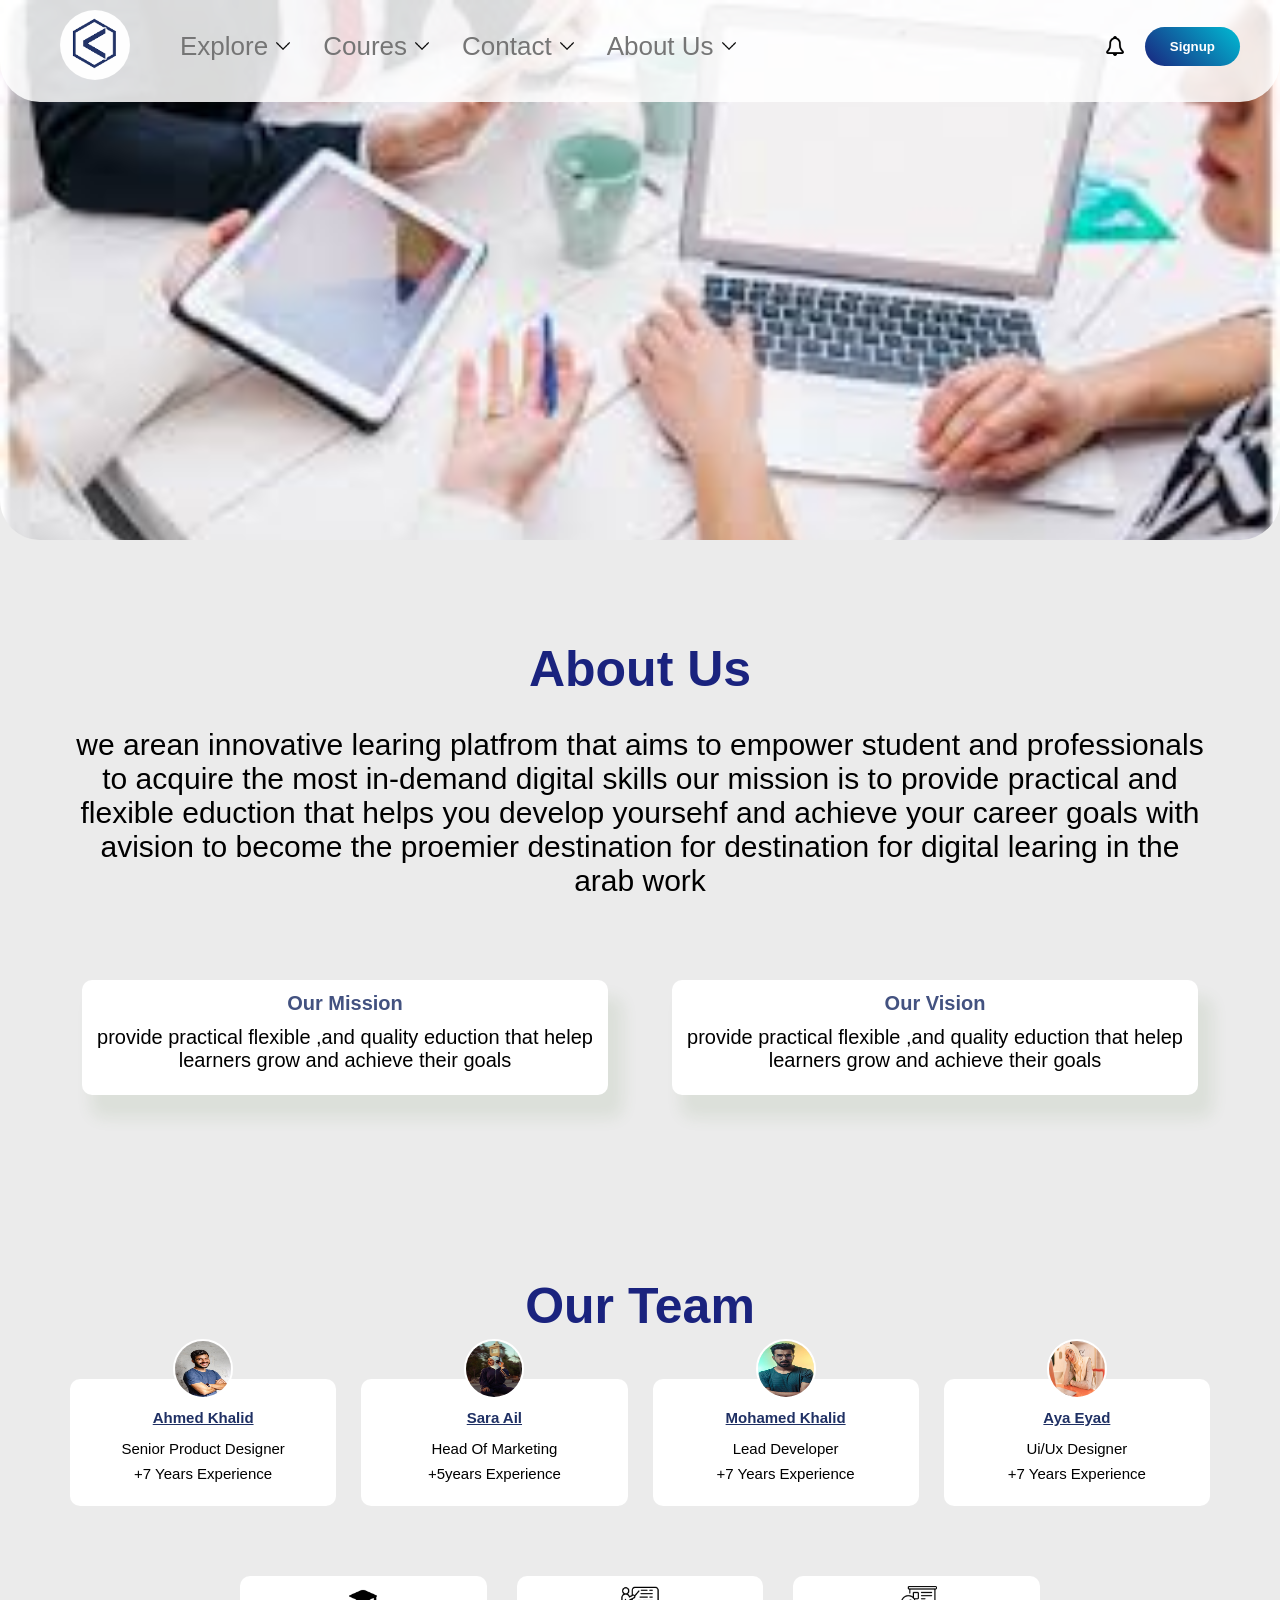
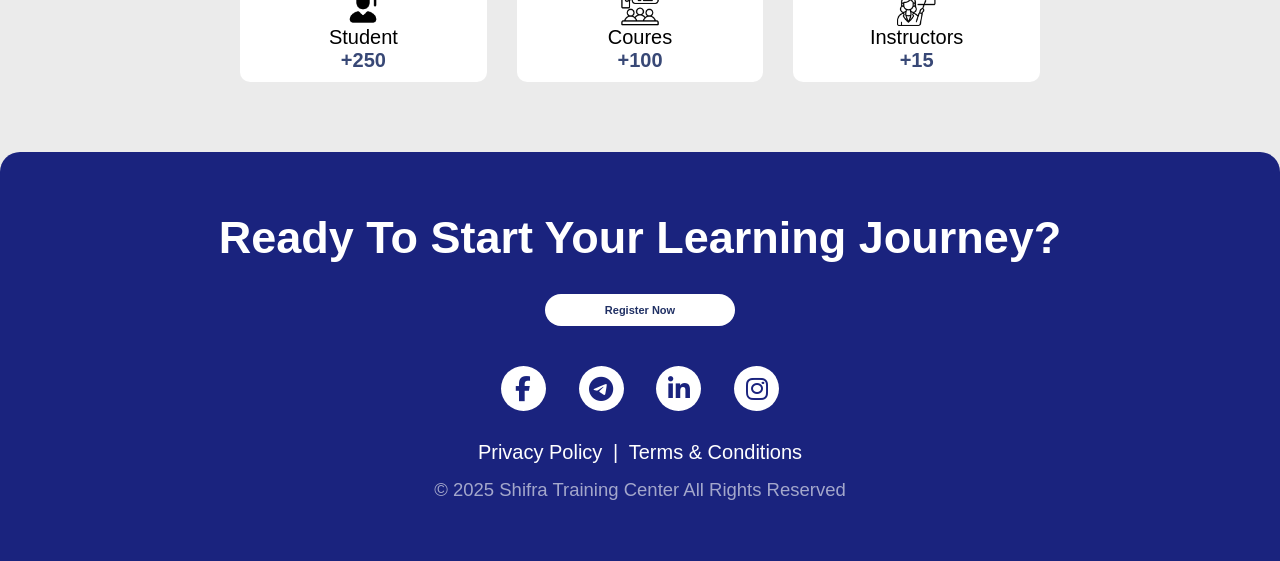
<file: about.html>
<!DOCTYPE html>
<html lang="en">
<head>
    <meta charset="UTF-8">
    <meta name="viewport" content="width=device-width, initial-scale=1.0">
    <title>Document</title>
    <link rel="stylesheet" href="css/styles.css">
    <link rel="stylesheet" href="https://cdnjs.cloudflare.com/ajax/libs/font-awesome/6.0.0/css/all.min.css">
          <link rel="stylesheet" href="css/all.min.css">
</head>
<body>
    <header>
        
        <nav>
            <div class="log">
                <img src="img/log.png" alt="loge">
            </div>
                       <ul>
                <li>
                    <a  href="index.html" id="#" class="explore">explore</a>
                     <img src="img/down-arrow.png">

                    
                </li>
                <li>
                     <a  href="coures.html" id="#" class="coures">coures</a>
                      <img src="img/down-arrow.png">

                </li>
                <li>
                     <a  href="contact.html"id="#" class="contact">contact</a>
                      <img src="img/down-arrow.png">

                </li>
                <li>
                     <a  href="about.html"id="#" class="aboutus">about us</a>
                     <img src="img/down-arrow.png">

                </li>
 
            </ul>
        </nav>
     <div class="user-control">
        <img src="img/bellalarmsymbol_105038.ico" class="notif-icon">
        <div class="nav-auth">
            <div id="logged-out-view">
                <button id="open-login-btn" class="signup-btn">signup</button>
                
            </div>

            <div id="logged-in-view" style="display: none;">
                <div class="user-avatar" id="user-initial">
                    <p> R </p>
                </div>
            </div>
    </div>
     </div>
     
     </header>

<div id="login-modal" class="modal" style="display: none;">
    <div class="modal-content">
        <span id="close-btn">&times;</span>
        <h2>تسجيل الدخول</h2>
        <form id="login-form">
            <input type="email" id="user-email" placeholder="user-email" required>
            <input type="password" id="user-pass" placeholder="Password" required>
            <button type="submit" class="submit-btn">submit</button>
        </form>
    </div>
</div>
<div class="hore"></div>
<section class="about">
    <h2>about us</h2>
    <p>we arean innovative learing platfrom that aims to empower student and
         professionals to acquire the most in-demand digital skills our mission is
          to provide practical and flexible eduction that helps you develop yoursehf
           and achieve your career goals with avision to become the proemier 
           destination for destination for digital learing in the arab work</p>
            <div class="infoabout">
                <div class="crde">
                    <h3>our mission</h3>
                    <p>provide practical flexible ,and quality eduction that helep learners grow and achieve their goals</p>
                </div>
                 <div class="crde">
                    <h3>our vision</h3>
                    <p>provide practical flexible ,and quality eduction that helep learners grow and achieve their goals</p>
                </div>
            </div>
        </section>
        <section class="team">
            <h2 style="margin-bottom: 14px;"> our team</h2>
        <div class="infoteam">
            <div class="team">
                <img src="img/33.jpg">
                <h3>ahmed khalid</h3>
              <p> senior product designer </p>
                <p>+7 years experience</p>
            </div>
                        <div class="team">
                 <img src="img/44.jpg">
                <h3>sara ail</h3>
              <p>head of marketing</p>
                <p>+5years experience</p>
            </div>
            <div class="team">
                 <img src="img/55.jpg">
                <h3>mohamed khalid</h3>
                <p>lead developer</p>
                <p>+7 years experience</p>

            </div>
              <div class="team">
                <img src="img/22.jpg">
                <h3>aya eyad</h3>
                <p>ui/ux designer</p>
                <p>+7 years experience</p>
            </div>
        </div>
        <div class="infocop">
            <div class="crde2">
                <img src="img/student.png">
                <h5>student</h5>
                <span>+250</span>
            </div>
                       <div class="crde2">
                <img src="img/training.png">
                <h5>coures</h5>
                <span>+100</span>
            </div>
                       <div class="crde2">
                <img src="img/teach.png">
                <h5>instructors</h5>
                <span>+15</span>
            </div>
        </div>
        </section>
        <footer class="footer-section">
    <div class="footer-container">
        <h2 class="footer-title">Ready to start your learning journey?</h2>
        
        <a href="#" class="register-btn">Register Now</a>

        <div class="social-icons">
        <a href="#"><i class="fab fa-facebook-f"></i></a>
            <a href="#"><i class="fab fa-telegram-plane"></i></a>
            <a href="#"><i class="fab fa-linkedin-in"></i></a>
            <a href="#"><i class="fab fa-instagram"></i></a>
        </div>

        <div class="footer-links">
            <a href="#">Privacy Policy</a> | <a href="#">Terms & Conditions</a>
        </div>

        <p class="copyright">
            © 2025 Shifra Training Center  All Rights Reserved
        </p>

    </div>
</footer>



<script src="js/script.js"></script>
</body>
</html>
</file>
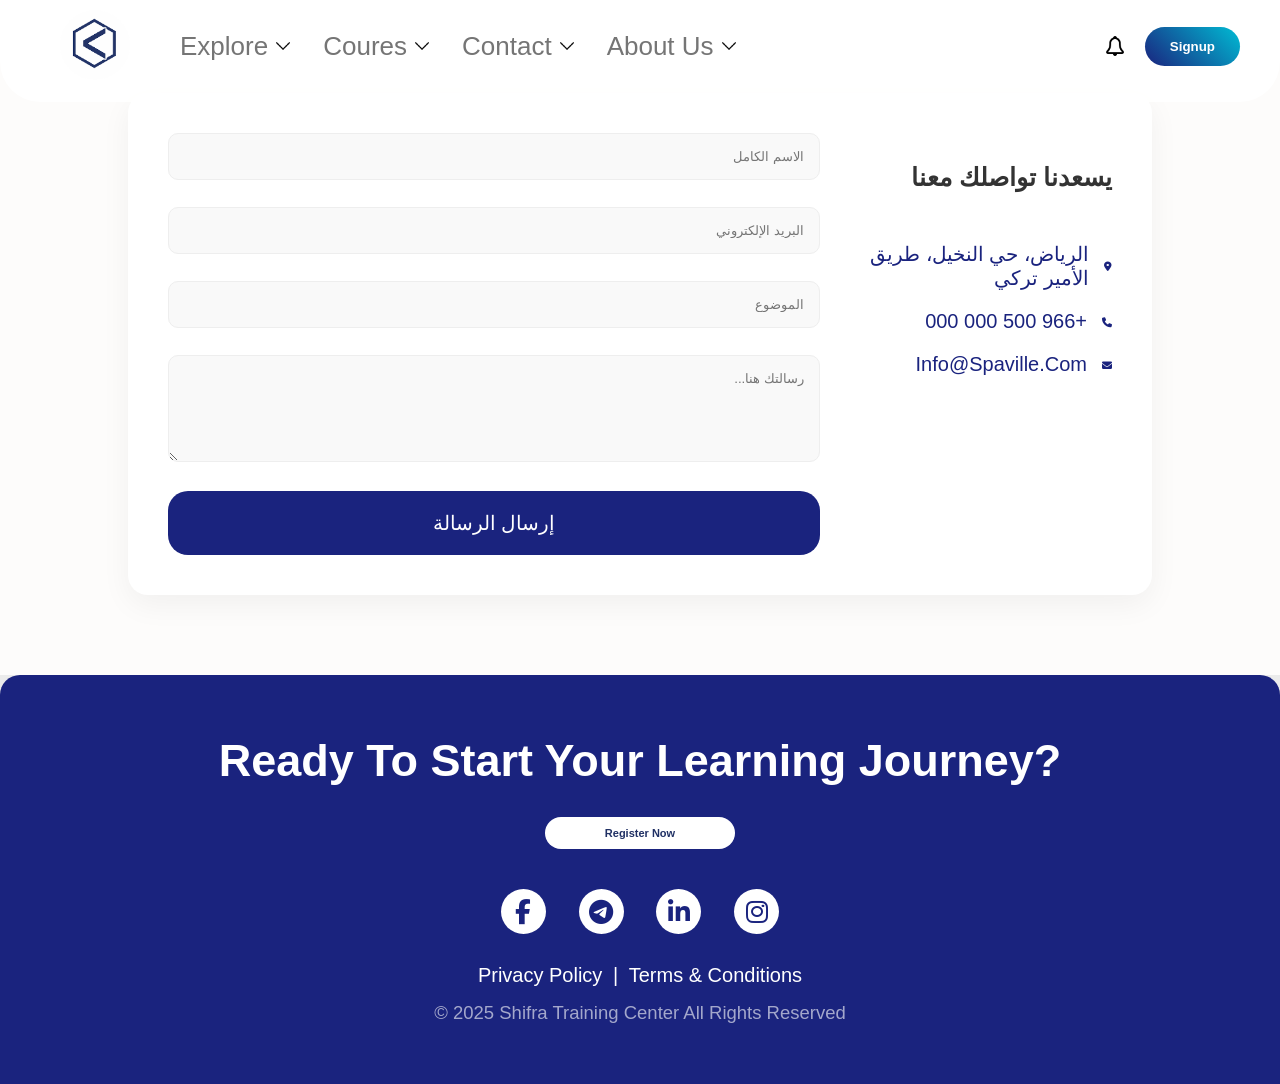
<file: contact.html>
<!DOCTYPE html>
<html lang="en">
<head>
    <meta charset="UTF-8">
    <meta name="viewport" content="width=device-width, initial-scale=1.0">
    <title>Document</title>
    <link rel="stylesheet" href="css/styles.css">
          <link rel="stylesheet" href="css/all.min.css">
</head>
<body>
    <header>
        <nav>
            <div class="log">
                <img src="img/log.png" alt="loge">
            </div>
                       <ul>
                <li>
                    <a  href="index.html" id="#" class="explore">explore</a>
                     <img src="img/down-arrow.png">

                    
                </li>
                <li>
                     <a  href="coures.html" id="#" class="coures">coures</a>
                      <img src="img/down-arrow.png">

                </li>
                <li>
                     <a  href="contact.html"id="#" class="contact">contact</a>
                      <img src="img/down-arrow.png">

                </li>
                <li>
                     <a  href="about.html"id="#" class="aboutus">about us</a>
                     <img src="img/down-arrow.png">

                </li>
 
            </ul>
        </nav>
<div class="user-control">
    <img src="img/bellalarmsymbol_105038.ico" class="notif-icon">
    <div class="nav-auth">
        <div id="logged-out-view">
            <button id="open-login-btn" class="signup-btn">signup</button>
        </div>

        <div id="logged-in-view" style="display: none;">
            <div class="user-avatar" id="user-initial">
                <p> R </p>
            </div>
        </div>
    </div>
</div>
    </header>

<div id="login-modal" class="modal" style="display: none;">
    <div class="modal-content">
        <span id="close-btn">&times;</span>
        <h2>تسجيل الدخول</h2>
        <form id="login-form">
            <input type="email" id="user-email" placeholder="user-email" required>
            <input type="password" id="user-pass" placeholder="Password" required>
            <button type="submit" class="submit-btn">submit</button>
        </form>
    </div>
</div>


<!--
<div class="course-container">
    <div class="course-content">
        <h1>UI_UX Fundamentals</h1>
        <p class="hero-text">
            Start your journey in UI and UX design—from research to prototype. 
            Hands-on projects, cutting-edge tools, and expert advice from expert instructors.
        </p>

        <div class="instructor-section">
            <h2>Instructor</h2>
            <div class="instructor-card">
                <img src="instructor-photo.jpg" alt="Ahmed Khalil" class="avatar">
                <div class="instructor-info">
                    <h3>Ahmed Khalil</h3>
                    <p class="title">Senior Product Designer • 8 years experience</p>
                    <p class="bio">Ahmed worked with startups and large enterprises to build delightful user experiences. He focuses on research-driven design and pixel-perfect interfaces.</p>
                </div>
            </div>
        </div>

        <div class="about-section">
            <h2>About this course</h2>
            <p>In this course, you will learn to conduct user research, design simple interfaces, create interactive prototypes, and conduct practical usability tests with applied exercises.</p>
        </div>
    </div>

    <div class="price-card">
        <div class="price-header">
            <span>Course Price</span>
            <span class="price-value">55$</span>
        </div>
        <div class="rating">⭐⭐⭐☆☆ <span>3.2 (50 students)</span></div>
        <div class="stats">
            <div class="stat-item"><strong>Lessons</strong><br>12</div>
            <div class="stat-item"><strong>Duration</strong><br>6h</div>
            <div class="stat-item"><strong>Level</strong><br>Beginner</div>
        </div>
    </div>
</div>











<div class="main-wrapper">
    <div class="container">
        <main class="content">
            <header class="hero">
                <h1>UI_UX Fundamentals</h1>
                <p class="description">Start your journey in UI and UX design—from research to prototype. Hands-on projects, cutting-edge tools, and expert advice from expert instructors.</p>
                <div class="hero-image">
                    <img src="https://via.placeholder.com/400x200" alt="UI/UX Illustration">
                </div>
            </header>

            <section class="instructor">
                <h2>Instructor</h2>
                <div class="instructor-card">
                    <img src="https://via.placeholder.com/80" alt="Ahmed Khalil" class="avatar">
                    <div class="info">
                        <h3>Ahmed Khalil</h3>
                        <p class="job-title">Senior Product Designer • 8 years experience</p>
                        <p class="bio">Ahmed worked with startups and large enterprises to build delightful user experiences. He focuses on research-driven design and pixel-perfect interfaces.</p>
                    </div>
                </div>
            </section>

            <section class="about">
                <h2>About this course</h2>
                <p>In this course, you will learn to conduct user research, design simple interfaces, create interactive prototypes, and conduct practical usability tests with applied exercises.</p>
            </section>



            <section class="learning">
                <h2>What you'll learn</h2>
                <ul class="learning-list">
                     <li>User Experience (UX) Design Basics</li>
                    <li>Designing User Interfaces (UIs) with Figma</li>
                    <li>Transforming Research into Testable Interfaces</li>
                    <li>Building and Evaluating a Prototype with Users</li>
                </ul>
            </section>
        
<section class="mainesection">
                <h1>UI_UX Fundamentals</h1>
                <p class="description">Start your journey in UI and UX design—from research to prototype. Hands-on projects, cutting-edge tools, and expert advice from expert instructors.</p>
                <div class="hero-image">
                    <img src="img/77.jpg" alt="UI/UX Illustration">
                </div>
            </section>







                <!--

        </main>

       <aside class="sidebar">
            <div class="price-card">
                <div class="price-row">
                    <span>Course Price</span>
                    <span class="amount">55$</span>
                </div>
                <div class="rating-row">
                    <span class="stars">⭐⭐⭐☆☆</span>
                    <span class="count">3.2 (50students)</span>
                </div>
                <div class="stats-grid">
                    <div class="stat"><strong>Lessons</strong><p>12</p></div>
                    <div class="stat"><strong>Duration</strong><p>6h</p></div>
                    <div class="stat"><strong>Level</strong><p>Beginner</p></div>
                </div>
            </div>
        </aside>
    </div>
</div>-->







    <section class="contact-section" lang="ar" dir="rtl">
        <div class="contact-container">
            <div class="contact-info">
                <h2>يسعدنا تواصلك معنا</h2>
                
                <div class="info-item">
                    <i class="fas fa-map-marker-alt"></i>
                    <span>الرياض، حي النخيل، طريق الأمير تركي</span>
                </div>
                <div class="info-item">
                    <i class="fas fa-phone"></i>
                    <span>+966 500 000 000</span>
                </div>
                <div class="info-item">
                    <i class="fas fa-envelope"></i>
                    <span>info@spaville.com</span>
                </div>
            </div>

            <div class="contact-form">
                <form id="contactForm">
                    <div class="input-group">
                        <input type="text" placeholder="الاسم الكامل" required>
                    </div>
                    <div class="input-group">
                        <input type="email" placeholder="البريد الإلكتروني" required>
                    </div>
                    <div class="input-group">
                        <input type="text" placeholder="الموضوع">
                    </div>
                    <div class="input-group">
                        <textarea placeholder="رسالتك هنا..." rows="5" required></textarea>
                    </div>
                    <button type="submit" class="btn">إرسال الرسالة</button>
                </form>
            </div>
        </div>
    </section>

       <footer class="footer-section">
    <div class="footer-container">
        <h2 class="footer-title">Ready to start your learning journey?</h2>
        
        <a href="#" class="register-btn">Register Now</a>

        <div class="social-icons">
        <a href="#"><i class="fab fa-facebook-f"></i></a>
            <a href="#"><i class="fab fa-telegram-plane"></i></a>
            <a href="#"><i class="fab fa-linkedin-in"></i></a>
            <a href="#"><i class="fab fa-instagram"></i></a>
        </div>

        <div class="footer-links">
            <a href="#">Privacy Policy</a> | <a href="#">Terms & Conditions</a>
        </div>

        <p class="copyright">
            © 2025 Shifra Training Center  All Rights Reserved
        </p>

    </div>
    </footer>
<script src="js/script.js"></script>
</body>
</html>
</file>
<file: css/styles.css>
*{
    margin: 0;
    padding: 0;
    box-sizing: border-box;
    text-transform: capitalize;
    text-decoration: none;
    transition: 0.3s ease; /* تقليل الوقت ليكون التفاعل أسرع وأجمل */
    scroll-behavior: smooth;
    font-family: sans-serif; /* إضافة خط مريح للعين */

}
html,body{
    width: 100%;
}
html{
    font-size: 62.52%;
}
body{
    background-color: var(--background);
}

:root {
    --primary-blue: #203064;    /* الأزرق الداكن للنصوص والعناوين */
    --highlight-orange: #f2aa4c; /* البرتقالي المحروق */
    --bg-light-gray: #b1bec4;  /* الرمادي الفاتح للخلفيات */
    --pure-white: #ffffff;      /* الأبيض النقي */    /* لون النص العادي الداكن */
    --text-main: #1e2e64;       /* لون النص العادي الداكن */
    --text-muted: #757575;      /* الرمادي للنصوص المساعدة */
    --border-color: #e0e0e0;     /* لون الحدود الخفيفة */
  --primary-deep-navy: #1a237e; /* الكحلي العميق للشعار والعناوين */
  --secondary-sky-blue: #00bcd4; /* الأزرق السماوي للأزرار والتفاعلات */
  --background:#ebebeb;
    --font-ar: 'Cairo', sans-serif;
    --font-en: 'Roboto', sans-serif;
        --primary-navy: #1c2b5c;
    --accent-red: #ff4d4d; /* لون السعر */
    --star-yellow: #ffc107;
    --text-gray: #757575;
}


header{
    top: -1rem;
    position: fixed;
    display: flex;
    justify-content: space-between;
    align-items: center;
    flex-direction: row;
    padding:  2rem 4rem ;
 background-color: rgba(255, 255, 255, 0.85);
    border-radius: 0 0 4rem 4rem;
    width: 100%;
    z-index: 4;


}
 nav{
       display: flex;
    justify-content: space-between;
    align-items: center;
    flex-direction: row; 
      gap: 5rem;
      margin: 0 2rem;
      
}
ul {
  display: flex;
  align-items: center;
  justify-content: center;
  flex-direction: row;
  gap: 3rem;
  font-weight: 200;
  font-size: 2.6rem;
  color: var(--text-muted);

}
 ul li {
  align-content: center;
  display: flex;
  justify-content: center;
  gap: 0.5rem;}
  ul li img{
    width: 2rem;
  height: 2rem;
  align-self: center;
  }
ul li a{
    color: unset;
}
ul li a:hover{
    color: var(--text-main);
      cursor: pointer;
}
 .log img {
  width: rem;
  height: 7rem;
  border-radius: 50%;
  object-fit: cover;
}
ul li a:hover +img{
    transform: scaleY(-1);
}
.user-control {
   align-content: center;
  display: flex;
  justify-content: center;
  gap: 2rem;

}
.user-control .notif-icon{
    width: 2rem;
    height: 2rem;
    align-self: center;
}
.signup-btn {
    background: linear-gradient(45deg,var(--primary-deep-navy),var(--secondary-sky-blue));
    color:var(--pure-white);
    padding: 1.2rem 2.5rem;
    border: none;
    border-radius: 50px; /* زوايا دائرية بالكامل */
    font-weight: bold;
    cursor: pointer;
    transition:  box-shadow 0.3s;

}

.signup-btn:hover {
    box-shadow: 0 6px 20px var(--secondary-sky-blue);
}
.user-avatar{
   background-color: #00bcd4;
  width: 3rem;
  height: 3rem;
  color: var(--pure-white);
  border-radius: 50%;
  display: flex;
  justify-content: center;
  align-items: center;
}
/* تنسيق النافذة الخلفية */
.modal {
    position: fixed;
    top: 0; left: 0;
    width: 100%; height: 100%;
    background-color: rgba(0, 0, 0, 0.4); /* تعتيم أخف وأجمل */
    backdrop-filter: blur(5px); /* إضافة تأثير الضبابية للخلفية - لمسة عصرية */
    display: none; 
    justify-content: center;
    align-items: center;
    z-index: 9999;
    transition: all 0.3s ease-in-out;
}

/* صندوق المحتوى */
.modal-content {
    background: #ffffff;
    padding: 40px 30px;
    border-radius: 20px; /* زوايا دائرية أكثر نعومة */
    width: 90%;
    max-width: 400px;
    position: relative;
    text-align: center;
    box-shadow: 0 20px 40px rgba(0,0,0,0.2); /* ظل ناعم وعميق */
    animation: slideIn 0.4s ease-out; /* حركة دخول للنافذة */
}

/* حركة ظهور النافذة من الأعلى */
@keyframes slideIn {
    from { transform: translateY(-50px); opacity: 0; }
    to { transform: translateY(0); opacity: 1; }
}


.modal-content h2 {
    font-size: 2.4rem;
    color: #333;
    margin-bottom: 25px;
    font-weight: 700;
}


.modal-content input {
    width: 100%;
    padding: 12px 15px;
    margin-bottom: 15px;
    border: 2px solid #eee; /* حدود خفيفة */
    border-radius: 10px;
    outline: none;
    font-size: 1.4rem;
    background-color: #f9f9f9;
    transition: 0.3s;
}

.modal-content input:focus {
    border-color:var(--text-muted); 
    background-color: #fff;
}

.submit-btn {
    width: 100%;
    padding: 12px;
    background-color: var(--text-main); /* اللون الأصفر من Figma */
    border: none;
    border-radius: 10px;
    color: #000;
    font-size: 1.6rem;
    font-weight: bold;
    cursor: pointer;
    margin-top: 10px;
    transition: 0.3s;
}

.submit-btn:hover {
    background:linear-gradient(45deg,var(--primary-deep-navy),var(--secondary-sky-blue));
}
#close-btn {
    position: absolute;
    top: 15px; 
    right: 20px;
    font-size: 28px;
    cursor: pointer;
    color: #bbb;
    transition: 0.3s;
}
#close-btn:hover {
    color: #ff4d4d;
}



.hore{
    height: 54rem;
    position: relative;
    background-image: url(../img/images.jpeg);
    background-repeat: no-repeat;
    background-size: cover;
    object-fit: cover;
    border-radius: 0 0 4rem 4rem;
    width: 100%;


}
section{
    padding: 7rem 7rem;
}
section h2{
     color:var(--primary-deep-navy);
     font-size: 5rem;
     font-weight: bold;
     text-align: center;
     padding-top: 3rem;
     padding-bottom: 3rem;

}
.about p{
    font-size: 3rem;
    text-transform: lowercase;
    text-align: center;
}
.infoabout{
    display: grid;
    grid-template-columns: repeat(2,1fr);
    gap: 4rem;
    margin-top: 7rem;
    font-family:'Courier New', Courier, monospace
}
.crde{
margin: 1.2rem;
  padding: 1.2rem;
    background-color: white;
  box-shadow: 12px 20px 15px 3px rgba(93, 132, 64, 0.1);
  border-radius: 1rem;
}
.code:hover{
    transform: scale(1.2);
}
.about .crde p{
        font-size: 2rem;
    text-align: center;
    padding-top: 11px;
  padding-bottom: 11px;
}

.about .crde h3 {
  text-align: center;
  color: #435280;
  font-size: 2rem;
  padding: 9rem -25px 4rem 0;
}
.infoteam{
    display: grid;
    grid-template-columns: repeat(4,1fr);
    gap: 2.5rem;


}

.infoteam .team{
    display: flex;
    position: relative;
    flex-direction: column;
    background-color: white;
    justify-content: center;
    align-items: center;
      border-radius: 1rem;
}
.infoteam .team img{
  width: 6rem;
  height: 6rem;
  border-radius: 50%;
  border: 0.2rem solid white;
  position: relative;
  bottom: 4rem
}
.infoteam .team h3 {
  color: #1f3064;
  text-decoration: underline;
  position: relative;
  top: -3rem;

  font-size: 1.5rem;
}
.infoteam .team p {
  position: relative;
  bottom: 2rem;
  line-height: 2.5rem;
  font-size: 1.5rem;
  font-weight: 400}
  
  .infocop{
    display: grid;
    gap: 3rem;
    grid-template-columns: repeat(3,1fr);
    justify-content: center;
    align-items: center;
    margin-right: 17rem;
  margin-left: 17rem;
  margin-top: 7rem;

  }
  .infocop .crde2 {
    display: flex;
    flex-direction: column;
    justify-content: center;
    align-items: center;
    background-color: white;
    padding: 1rem;
    border-radius: 1rem;



  }
.infocop .crde2 img{
    width: 4rem;
    height: 4rem;
    
  }
 .infocop .crde2  h5 {
  font-size: 2rem;
  font-weight: unset;
}
 .infocop .crde2  span {
  font-size: 2rem;
  font-weight: bold;
  color: #384876;
}
.footer-section {
    background-color: var(--primary-deep-navy);;
    color: white;
    padding: 60px 20px;
    text-align: center;
    border-radius: 20px 20px 0 0; /* انحناء بسيط كما في التصميم */
    font-family: 'Segoe UI', Tahoma, Geneva, Verdana, sans-serif;
}

.footer-title {
font-size: 4.5rem;
  margin-bottom: 30px;
  font-weight: 600;
}

.register-btn {
display: inline-block;
  color: var(--main-blue);
  padding: 1rem 6rem;
  border-radius: 30px;
  text-decoration: none;
  font-weight: bold;
  font-size: 1.1rem;
  transition: 0.3s ease;
  margin-bottom: 40px;
  background-color: white;
  color: #203064;}

.register-btn:hover {
    background-color: var(--btn-hover);
    transform: translateY(-3px);
}

.social-icons {
   margin-bottom: 3rem;
}

.social-icons a {
margin: 0 15px;
  text-decoration: none;
  transition: 0.3s;
  display: inline-block;
  border: 1px solid rgba(255, 255, 255, 0.3);
  width: 45px;
  height: 45px;
  line-height: 45px;
  border-radius: 50%;
  background-color: white;
  color: #203064;
  font-size: 2.5rem;
}

.social-icons a:hover {
    background-color: rgba(255, 255, 255, 0.1);
    transform: scale(1.1);
}

.footer-links {
margin-bottom: 15px;
  opacity: 1;
  font-size: 2rem;

}

.footer-links a {
    color: var(--text-white);
    text-decoration: none;
    margin: 0 5px;
}

.copyright {
font-size: 1.85rem;
  opacity: 0.6;
}






.category-title {
    font-size: 3rem;
    color: var(--primary-navy);
    text-transform: capitalize;
    text-align: start;
}

.courses-grid-detailed {
    display: grid;
    grid-template-columns: repeat(auto-fit, minmax(260px, 1fr));
    gap: 25px;
    margin-bottom: 60px;
}

.detailed-card {
    background: #fff;
    border-radius: 12px;
    overflow: hidden;
    box-shadow: 0 4px 15px rgba(0,0,0,0.05);
    transition: 0.3s ease;
    border: 1px solid #eee;
}

.detailed-card:hover {
    transform: translateY(-5px);
    box-shadow: 0 8px 25px rgba(0,0,0,0.1);
}

.card-image {
    position: relative;
    height:19rem;
}

.card-image img {
    width: 100%;
    height: 100%;
    object-fit: cover;
}

.price-tag {
    position: absolute;
    bottom: -82px;;
    right: 10px;
    background: white;
    color: var(--accent-red);
    padding: 5px 12px;
    border-radius: 8px;
    font-weight: bold;
    font-size: 1.2rem;
    box-shadow: 0 2px 5px rgba(0,0,0,0.1);
}
.container h2{
    padding-bottom: 2rem;
  padding-top: 0px;
}

.card-body {
    padding: 15px;
    text-align: left;
}

.course-name {
    font-size: 1.8rem;
    color: var(--primary-navy);
    margin-bottom: 10px;
    font-weight: 600;
}

.course-meta {
display: flex;
  font-size: 1rem;
  color: var(--text-gray);
  margin-bottom: 12px;
  gap: 4rem;
}

.course-meta i {
    margin-right: 5px;
    color: var(--primary-navy);
}

.course-rating {
    color: var(--star-yellow);
    font-size: 1rem;
}


.hore2{
    height: 65rem;
    position: relative;
    background-image: url(../img/1087f488d6fd9910461713793e54a481fd2a6d19.jpg);
    background-repeat: no-repeat;
    background-size: cover;
    object-fit: cover;
    border-radius: 0 0 4rem 4rem;
    width: 100%;

}
.infocoure{
    position: relative;
    display: flex;
    justify-content: center;
    align-items: flex-start;
    flex-direction: column;

}

.infocoure p {
  font-size: 4.5rem;
padding:0 0 2rem 0rem;
  color: #233366;
  font-weight: 600;
}

.infocoure button {
position: absolute;
  top: 83%;
  right: 50%;
  transform: translate(50%,50%);
  padding: 1rem 10rem;
  border: none;
  background:linear-gradient(45deg,var(--primary-deep-navy),var(--secondary-sky-blue));;
  color: white;
  border-radius: 2rem;
  text-align: center;
  font-size: 2rem;

}
section h6{
    text-align: center;
    font-size: 3rem;
    padding: 2rem 0rem;
    color:#1a237e ;
}


 section form {
  display: flex;
  justify-content: center;
  gap: 1.2rem;
}

.hero-section {
    background-color: var(--bg-light-gray);
    padding: 9rem 9rem 0rem 9rem; /* زيادة padding علوي بسبب الهيدر الثابت */
}

.hero-container {
    max-width: 1300px;
    margin: 0 auto;
display: flex;
  justify-content: space-between;
  align-items: center;
  gap: 10rem;
  padding: 7rem 0rem;
}

.hero-content h1 {
font-size: 4.5rem;
  color: var(--primary-blue);
  line-height: 1.2;
  margin-bottom: 2.5rem;
}

.hero-content .highlight-text {
    color: var(--highlight-orange);
    font-weight: 700;
}

.hero-content p {
font-size: 1.3rem;
  color: #27252596;
  margin-bottom: 3rem;
  max-width: 40rem;
}

.explore-btn {
    display: inline-flex;
    align-items: center;
    gap: 10px;
    background-color: var(--primary-blue);
    color: var(--pure-white);
    padding: 1.5rem 3.5rem;
    border-radius: 30px;
    text-decoration: none;
    font-size: 2rem;
    font-weight: bold;
    transition: 0.3s;
}

.explore-btn:hover {
     background: linear-gradient(45deg,var(--primary-deep-navy),var(--secondary-sky-blue));;
    transform: translateY(-3px);
}

.hero-image {
    position: relative;
    text-align: left; /* جعل الصورة على اليسار */
}

.hero-image img {
    max-width: 100%;
    height: auto;
    z-index: 2;
    position: relative;
    top: 7rem;
}

.hero-image .shape-bg {
    position: absolute;
    width: 80%;
    height: 100%;
    background-color: var(--pure-white);
    border-radius: 50%;
    top: 50%;
    left: 50%;
    transform: translate(-50%, -50%);
    z-index: 1;
}

/* قسم ماذا نقدم */
.what-we-offer {
    padding: 0px 8rem;
}

.offer-container {
    max-width: 1300px;
    margin: 0 auto;
}

.section-title {
    text-align: center;
    margin-bottom: 70px;
}

.section-title h2 {
    font-size: 3.5rem;
    color: var(--primary-blue);
    padding: 2rem;
}

.section-title p {
    font-size: 1.4rem;
    color: var(--text-muted);
}

.cards-grid {
    display: grid;
    grid-template-columns: repeat(4, 1fr);
    gap: 30px;
}

.offer-card {
    background-color:#fff;
    padding: 30px;
    border-radius: 15px;
    transition:  all 0.3s ease;
    border: 1px solid var(--bg-light-gray);
    position: relative;
}

.offer-card:hover {
    transform: translateY(-10px);
    box-shadow: 0 10px 30px rgba(0,0,0,0.08);
    background: linear-gradient(45deg,var(--primary-deep-navy),var(--secondary-sky-blue));

}
.offer-card:hover p{
    color:white
}
.card-icon {
    margin-bottom: 25px;
    display: flex;
    flex-direction: column;
    gap: 1rem;
}
.offer-card .card-icon img{
    width: 4rem;
    height: 4rem;;
    color: white;
}

.offer-card h3 {
   font-size: 2rem;
  margin-bottom: 15px;
  font-weight: 600;
  color: #273872;
  font-weight: bold;
}

.offer-card p {
font-size: 2rem;
  line-height: 1.5;
  color: #373535;
}

.container {
max-width: 1200px;
  margin: 0 auto;
    margin-right: auto;
    margin-left: auto;
  padding: 0 20px;
    padding-right: 20px;
    padding-left: 20px;
}
/* العناوين العامة */
.section-title {
    text-align: center;
    font-size: 2.8rem;
    color: var(--primary-blue);
    margin-bottom: 60px;
    font-weight: 700;
}

.why-choose {
    padding: 2rem 0;
}

.choose-grid {
    display: flex;
    justify-content: center;
    gap: 40px;
}

.choose-item {
    text-align: center;
    flex: 1;
    max-width: 250px;
}

.icon-holder {
  background-color: #d3cfcf;
  width: 15rem;
  height: 11rem;
  border-radius: 1rem;
  display: flex;
  justify-content: center;
  align-items: center;
  margin: 0 auto 30px auto;
  border: 6px solid #dad3d3;
}


.icon-holder img {
    max-width:13rem; /* اضبط حجم الأيقونة الحقيقي هنا */
    height: auto;
}

.icon-label {
display: inline-block;
  background-color: #f2aa4c;
  color: white;
  border-radius: 1rem;
  padding: 1rem 5rem;
  font-size: 1.1rem;
  font-weight: 700;
}

/* --- قسم: ماذا يقول طلابنا (آراء الطلاب) --- */
.testimonials {
    padding: 100px 0;
}

.testimonials-grid {
    display: flex;
    justify-content: center;
    gap: 25px;
}

.testimonial-item {
    display: flex;
    justify-content: center;
    align-items: center;
    flex-direction: column;
    text-align: center;
    flex: 1;
    max-width: 220px; /* البطاقات نحيفة كما في التصميم */
}

.student-avatar {
    width: 90px;
    height: 90px;
    border-radius: 50%;
    overflow: hidden; /* لقص الصورة بشكل دائري */
    margin: 0 auto 25px auto;
    border: 3px solid var(--border-color); /* إطار اختياري */
}

.student-avatar img {
    width: 100%;
    height: 100%;
    object-fit: cover; /* لضمان ملء الصورة بشكل جيد */
}

.testimonial-text {
font-size: 1.2rem;
  line-height: 1.6;
  color: #434343;
  max-width: 14rem;
}

/* --- لجعل التصميم متجاوب --- */





.section-title {
    font-size: 3.5rem;
    color: var(--navy-blue);
    margin-bottom: 50px;
    font-weight: 700;
}

.courses-grid {
    display: grid;
    grid-template-columns: repeat(auto-fit, minmax(250px, 1fr));
    gap: 30px;
    max-width: 1200px;
    margin: 0 auto;
    padding: 0 20px;
}

.course-card {
    background-color: var(--white);
    border-radius: 15px;
    overflow: hidden;
    box-shadow: 0 10px 30px rgba(0, 0, 0, 0.05); /* ظل ناعم للبطاقة */
    transition: transform 0.3s ease;
    text-align: left; /* نصوص الكروت لليسار كما في الصورة */
}

.course-card:hover {
    transform: translateY(-10px);
}

.course-image img {
    width: 100%;
    height: 180px;
    object-fit: cover;
}

.course-info {
    padding: 1.5rem;
    display: flex;
  flex-direction: column;

}

.course-info h3 {
    font-size: 1.8rem;
    color: var(--navy-blue);
    margin-bottom: 12px;
    font-weight: 600;
}

.course-info p {
    font-size: 1.5rem;
    color: var(--text-gray);
    line-height: 1.6;
    margin-bottom: 25px;
    height: 65px; /* لتوحيد ارتفاع النصوص */
}

.view-btn {
    display: inline-block;
background-color: #213165;
  color: white;
    padding: 10px 25px;
    border-radius: 25px;
    text-decoration: none;
    font-size: 1rem;
    font-weight: 500;
    transition: background 0.3s;
}

.view-btn:hover {
    background-color: #384876;
}


.left {
  flex: 2;
}

.left h1 {
  font-size: 32px;
  color: #0b2545;
  margin-bottom: 20px;
}

.left p {
  font-size: 18px;
  color: #6c757d;
  line-height: 1.8;
  max-width: 600px;
}

.curriculum-title {
  margin-top: 50px;
}

/* Lesson */
.lesson {
  margin-top: 20px;
  background: #fff;
  padding: 18px 20px;
  border-radius: 12px;
  display: flex;
  justify-content: space-between;
  align-items: center;
}

.lesson h4 {
  font-size: 16px;
}

.lesson span {
  font-size: 13px;
  color: #888;
}

.preview {
  color: #888;
}

.aboutcourass{
    display: flex;
    justify-content: unset;
}
/* CARD */
.card {
  width: 320px;
  background: #fff;
  border-radius: 16px;
  padding: 20px;
  box-shadow: 0 8px 20px rgba(0,0,0,0.08);
}

/* Top */
.top {
  display: flex;
  justify-content: space-between;
  align-items: center;
}

.price {
  background: #ffe5e5;
  color: #ff3b3b;
  padding: 8px 16px;
  border-radius: 10px;
  font-weight: bold;
  font-size: 22px;
}

/* Rating */
.rating {
  margin: 15px 0;
  font-size: 14px;
}

.rating span {
  color: #666;
  margin-left: 10px;
}

/* Stats */
.stats {
  display: flex;
  justify-content: space-between;
  margin: 20px 0;
}

.stats h4 {
  font-size: 13px;
  color: #888;
}

.stats p {
  font-weight: bold;
  margin-top: 5px;
}

.formcours{
    display: flex;
    justify-content: center;
    align-items: center;
    gap: 11rem;

}

.description { font-size: 4rem; color:black; margin-bottom: 20px; max-width: 50%;}
.formcours img { width: 50%; border-radius: 20px; }
.containers{

  display: flex;
}

/* Instructor */
.instructor {

  margin: 1rem 0;
}
.instructor div{
    background-color: white;
    padding: 1rem;
    border-radius: 2rem;
}


.instructor img {
  width: 45px;
  height: 45px;
  border-radius: 50%;
}

.instructor h4 {
  font-size: 14px;
}

.instructor p {
  font-size: 1.2rem;
  line-height: 1.5;
}

/* Tags */
.tags {
  margin-top: 15px;
}

.tags span {
  background: #f1f3f5;
  padding: 6px 12px;
  border-radius: 20px;
  font-size: 12px;
  margin-right: 5px;
}

.instructor-card {
    display: flex;
color: var(--primary-blue);
    padding: 2rem;
    border-radius: 1.2rem;
    gap: 2rem;
    margin-top: 1.5rem;
    justify-content: start;
  align-items: center;
}

.avatar {
    width: 6rem;
    height: 6rem;
    border-radius: 50%;
    object-fit: cover;
}

.instructor-info h3 { margin: 0; 
font-size: 2rem;}
.instructor-info .title { font-weight: bold; font-size: 1.4rem; margin: 5px 0; }
.instructor-info .bio { font-size: 14px; color: var(--text-color); }

.curriculum-box { border: 1px solid var(--border-color); border-radius: 10px; background: white;

  padding: 2rem;}

.curr-item {
    display: flex;
    justify-content: space-between;
    padding: 15px 20px;
    border-bottom: 1px solid var(--border-color);
    align-items: center;
    border: 1px solid #ddd;
 
  margin: 1rem 0;
}
.curr-item:last-child { border-bottom: none; }
.curr-item strong { display: block; font-size: 15px; }
.curr-item span { font-size: 13px; color: var(--text-muted); }
.learning h1 {
  padding: 2rem 9rem;
}
.learning-list {
  list-style: none;
  display: flex;
  flex-direction: column;
  justify-content: flex-start;
  align-items: flex-start;}
.learning-list li { position: relative; padding-left: 25px; margin-bottom: 10px;
font-size: 3rem;
  color: black; }
.learning-list li::before { content: "•"; position: absolute; left: 0; color: var(--primary); font-weight: bold; }

.review{
    display: flex;
    justify-content: space-between;
    align-items: center;
    background-color: white;
     padding:  1rem 4rem;

}
.StudentReviews h1{
    padding: 1rem 9rem;
}
.revdetails{
        display: flex;
        align-items: center;
        gap: 20px;
}
.revdetails img{
    width: 7rem;
    height: 7rem;
    border-radius: 50%;
}
.revheader h6{
    font-size:2rem;
    padding: 0.8rem 0rem;
}
.review p{
    opacity: 0.8;
    font-size: 0.7rem;
    color:#757575
}
.StudentReviews .container{
    display: flex;
    flex-direction: column;
    gap: 2rem;
    background-color: white;
}
section h1{
    font-size: 3rem;
    color: #1a237e;
     padding:  1rem  0rem;
    
}


.contact-section {
  padding: 80px 10%;
  gap: 50px;
  background-color: #fdfcfb;
  overflow: hidden;
}

.contact-container {
  display: flex;
  flex-wrap: wrap;
  gap: 40px;
  background: white;
  padding: 40px;
  border-radius: 20px;
  box-shadow: rgba(0, 0, 0, 0.05) 0px 10px 30px;
  margin: 13px 0rem 0rem 0rem;
}
.contact-info h2 {
  font-size: 2.5rem;
  color: #333;
  margin-bottom: 20px;
  position: relative;
  display: inline-block;
}.contact-info p {
  color: rgb(119, 119, 119);
  margin-bottom: 30px;
}.info-item {
  display: flex;
  align-items: center;
  gap: 15px;
  margin-bottom: 20px;
  color: rgb(93, 132, 64);
  font-weight: 500;
}
.contact-form {
  flex: 1 1 400px;
}.contact-form .input-group {
  margin-bottom: 15px;
}.contact-form input, .contact-form textarea {
  width: 100%;
  padding: 15px;
  border: 1px solid rgb(238, 238, 238);
  background: rgb(249, 249, 249);
  border-radius: 10px;
  outline: none;
  font-family: inherit;
  transition: 0.3s;
}.contact-info {
  flex: 1;
}
.contact-form textarea {
  width: 100%;
  padding: 15px;
  border: 1px solid rgb(238, 238, 238);
  background: rgb(249, 249, 249);
  border-radius: 10px;
  outline: none;
  font-family: inherit;
  transition: 0.3s;
}
#contactForm{
    display: flex;
  justify-content: center;
  gap: 1.2rem;
  flex-direction: column;

}
.btn{
    background:var(--primary-deep-navy);
    border: none;
    padding: 2rem;
    border-radius: 2rem;
    color: white;
    font-size: 2rem;

}
 .info-item span{
    color: var(--primary-deep-navy);
    font-size: 2rem;
}
i{
    color:#1a237e
}

.btn:hover{
    background: linear-gradient(45deg,var(--primary-deep-navy),var(--secondary-sky-blue));
}
@media (max-width: 768px) {
    .contact-container {
        flex-direction: column;
    }}
@media (max-width: 786px) {
    html {
        font-size: 50%; /* تصغير الخط العام قليلاً */
    }
    header {
        padding: 1rem 2rem;
        border-radius: 0 0 2rem 2rem;
        gap: 1rem;
    }
        nav {
        gap: 1rem;
        padding: 1rem;
    }
        ul {
        gap: 1.6rem;
        font-size: 1.8rem;
    }
    .infocoure p{
        font-size: 4.6rem;
    font-weight: 400;
    }
    


    .infoteam {
        grid-template-columns: repeat(2, 1fr); /* عرض شخصين في الصف بدل 4 */
    }
    .infoabout {
        grid-template-columns: 1fr; /* عرض البطاقات تحت بعضها */
    }
    .footer-title {
        font-size: 3.5rem;
    }
        section h2 {
        font-size: 3.5rem;
    }

    .infoteam {
        grid-template-columns: 1fr; /* شخص واحد في الصف */
    }

    .infocop {
        grid-template-columns: 1fr; /* الإحصائيات تحت بعضها */
        margin: 2rem;
    }

    .footer-title {
        font-size: 2.8rem;
    }
    
    .about p {
        font-size: 2rem;
    }
     .testimonials-grid {
    flex-wrap: wrap;
    justify-content: center;
  }
      .category-title {
        font-size: 2.2rem;
        text-align: center;
    }
    .choose-grid {
        flex-wrap: wrap; /* السماح للعناصر بالنزول في سطر جديد */
    }
    
    .testimonials-grid {
        flex-wrap: wrap;
        justify-content: center;
    }



    .section-title {
        font-size: 2.2rem;
    }
    
    .choose-grid {
        gap: 30px;
    }

    .testimonial-item {
        max-width: 300px; /* تكبير البطاقات قليلاً على الموبايل */
    }


    .hero-image {
        text-align: center;

    width: 38rem;
  }
    .testimonials-grid {
        flex-wrap: wrap;
        justify-content: center;
    }



    .section-title {
        font-size: 2.2rem;
    }
    
    .choose-grid {
        gap: 30px;
    }

    .testimonial-item {
       flex-basis: 30%;
    }
        .section-title {
        font-size: 2.5rem;
    }
    .cards-grid{
        display: grid;
        grid-template-columns: repeat(2,1fr);
        grid-template-rows: repeat(2,1fr);
    }
        .hero-container {
    gap: 1rem;

    }
    .hero-content h1 {
  font-size: 4rem;}
  .explore-btn {
    font-size: 1.2rem;}
    .StudentReviews h1 ,.StudentReviews  h1{
  padding: 2rem 1rem;}
section {
  padding: 3rem 7rem;
}
.hero-content h1 {
  font-size: 3rem;
}
.containers{
    flex-direction: column;
justify-content: center;
align-items: center;
}
}



@media (max-width: 500px) {
     .choose-grid {
    flex-wrap: wrap;
    justify-content: center;
    flex-direction: column;
    align-items: center;
  }
  .cards-grid  p {
  font-size: 1.5rem;}
    html{
        font-size: 40%;
        max-width: 480px;
    }
    body{
       font-size: 100%;
    }
    .notif-icon{
        display: none;
    }
     header {
        max-width: 500px;
        border-radius: 0 0 2rem 2rem;
        justify-content: space-between;
         gap: 1rem;
    }
    .hore2{
      max-width: 480px; 
    }
    .hore{
      max-width: 480px; 
    }
        nav {
        gap: 1.2rem;
        padding: 1rem;
    }
        ul {
        gap: 1rem;
        font-size: 1.2rem;
    }


    .infocoure {
        font-size: 1.6rem;
    font-weight: 400;
    }
    .footer-section {
        padding: 40px 15px;
    }
    .offer-card p {
  font-size: 1rem;
    }
    .hero-content p {
  font-size: 0.8rem;}
    .hero-content h1 {
    font-size: 1rem;
  }
    .explore-btn {
    font-size: 0.6rem;
    padding: 2rem;}
 .infocop {
    grid-template-columns: 45rem;}
}
</file>
